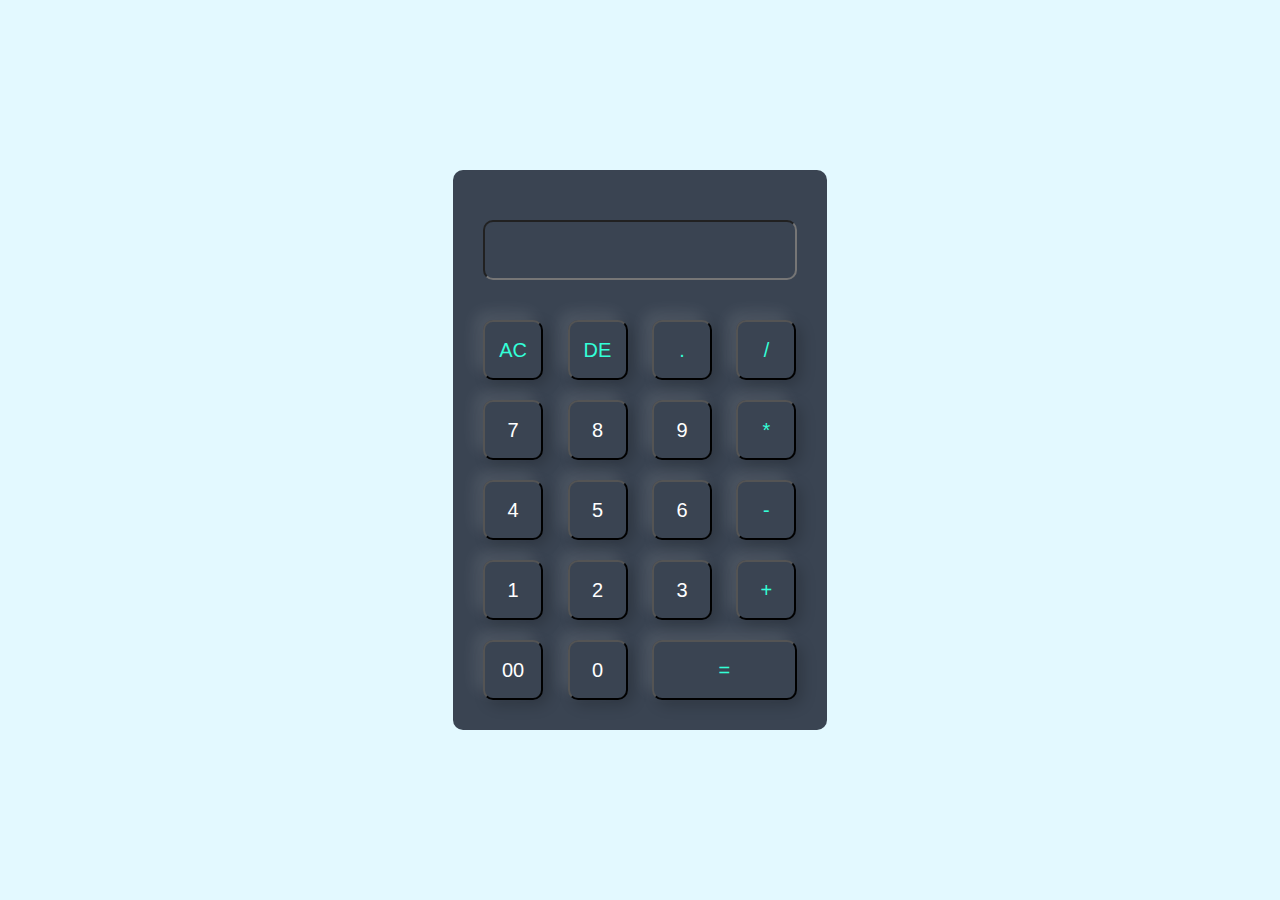
<file: index.html>
<!DOCTYPE html>
<html lang="en">
<head>
    <meta charset="UTF-8">
    <meta name="viewport" content="width=device-width, initial-scale=1.0">
    <title>Calculator</title>
    <link rel="stylesheet" href="Calculator.css">
</head>
<body>
    <div class="container">
        <div class="calculator">
            <form>
                <div class="display">
                    <input type="text" name="display">
                </div>
                <div>
                    <input type="button" value="AC"onclick="display.value = '' " class="operator">
                    <input type="button" value="DE"onclick="display.value = display.value.toString().slice (0,-1)"  class="operator">
                    <input type="button" value="."onclick="display.value += '.' " class="operator">
                    <input type="button" value="/"onclick="display.value += '/' " class="operator">
                </div>
                <div>
                    <input type="button" value="7" onclick="display.value += '7' ">
                    <input type="button" value="8" onclick="display.value += '8' ">
                    <input type="button" value="9" onclick="display.value += '9' ">
                    <input type="button" value="*" onclick="display.value += '*' " class="operator">
                </div>
                <div>
                    <input type="button" value="4" onclick="display.value += '4' ">
                    <input type="button" value="5" onclick="display.value += '5' ">
                    <input type="button" value="6" onclick="display.value += '6' ">
                    <input type="button" value="-" onclick="display.value += '-' " class="operator">
                </div>
                <div>
                    <input type="button" value="1" onclick="display.value += '1' ">
                    <input type="button" value="2" onclick="display.value += '2' ">
                    <input type="button" value="3" onclick="display.value += '3' ">
                    <input type="button" value="+" onclick="display.value += '+' " class="operator">
                </div>
                <div>
                    <input type="button" value="00" onclick="display.value += '00' ">
                    <input type="button" value="0" onclick="display.value += '0' ">
                    <input type="button" value="=" onclick="display.value=eval(display.value)" class="equal operator">
                </div>
            </form>
        </div>
    </div>

</body>
</html>
</file>
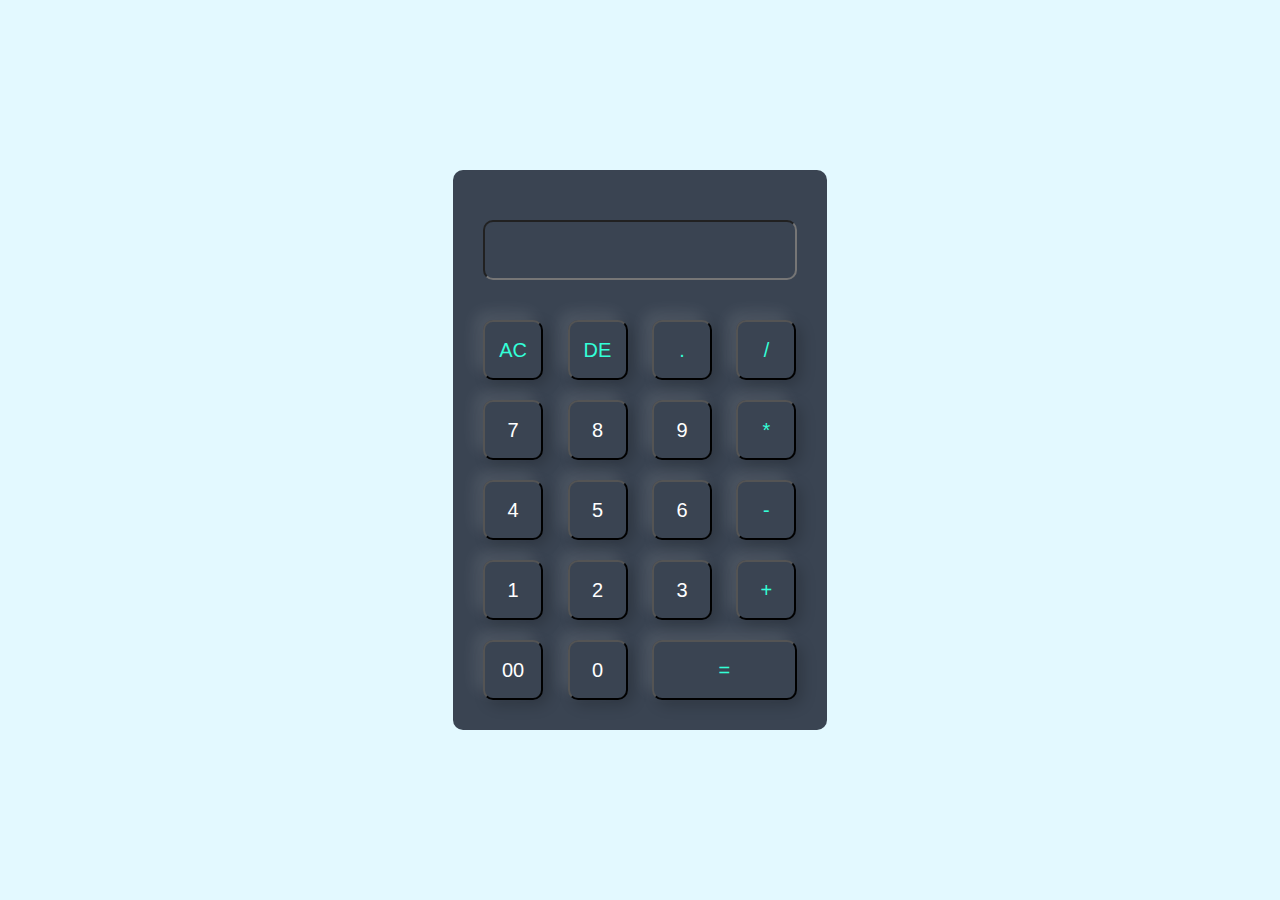
<file: Calculator.html>
<!DOCTYPE html>
<html lang="en">
<head>
    <meta charset="UTF-8">
    <meta name="viewport" content="width=device-width, initial-scale=1.0">
    <title>Calculator</title>
    <link rel="stylesheet" href="Calculator.css">
</head>
<body>
    <div class="container">
        <div class="calculator">
            <form>
                <div class="display">
                    <input type="text" name="display">
                </div>
                <div>
                    <input type="button" value="AC"onclick="display.value = '' " class="operator">
                    <input type="button" value="DE"onclick="display.value = display.value.toString().slice (0,-1)"  class="operator">
                    <input type="button" value="."onclick="display.value += '.' " class="operator">
                    <input type="button" value="/"onclick="display.value += '/' " class="operator">
                </div>
                <div>
                    <input type="button" value="7" onclick="display.value += '7' ">
                    <input type="button" value="8" onclick="display.value += '8' ">
                    <input type="button" value="9" onclick="display.value += '9' ">
                    <input type="button" value="*" onclick="display.value += '*' " class="operator">
                </div>
                <div>
                    <input type="button" value="4" onclick="display.value += '4' ">
                    <input type="button" value="5" onclick="display.value += '5' ">
                    <input type="button" value="6" onclick="display.value += '6' ">
                    <input type="button" value="-" onclick="display.value += '-' " class="operator">
                </div>
                <div>
                    <input type="button" value="1" onclick="display.value += '1' ">
                    <input type="button" value="2" onclick="display.value += '2' ">
                    <input type="button" value="3" onclick="display.value += '3' ">
                    <input type="button" value="+" onclick="display.value += '+' " class="operator">
                </div>
                <div>
                    <input type="button" value="00" onclick="display.value += '00' ">
                    <input type="button" value="0" onclick="display.value += '0' ">
                    <input type="button" value="=" onclick="display.value=eval(display.value)" class="equal operator">
                </div>
            </form>
        </div>
    </div>

</body>
</html>
</file>
<file: Calculator.css>
*{
    margin:0;
    padding:0;
    font-family: 'poppins',sans-serif;
    box-sizing: border-box;
}
.container{
    width: 100%;
    height: 100vh;
    background:#e3f9ff ;
    display: flex;
    align-items: center;
    justify-content: center;
}
.calculator{
    background: #3a4452;
    padding: 20px;
    border-radius:10px ;
}
.calculator form input{
    /*border: 0;*/
    outline: 0;
    width: 60px;
    height: 60px;
    border-radius: 10px;
    box-shadow: -8px -8px 15px rgba(255,255,255,0.1),5px 5px 15px rgba(0,0,0,0.2);
    background: transparent;
    font-size: 20px;
    color: #fff;
    cursor: pointer;
    margin:10px;
}
form .display{
    display:flex ;
    justify-content: flex-end;
    margin: 20px 0 ; 
}
form .display input{
    text-align: right;
    flex: 1;
    font-size: 45px;
    box-shadow: none;
}
form input.equal{
    width: 145px;
}
form input.operator{
    color: #33ffd8;
}
</file>
